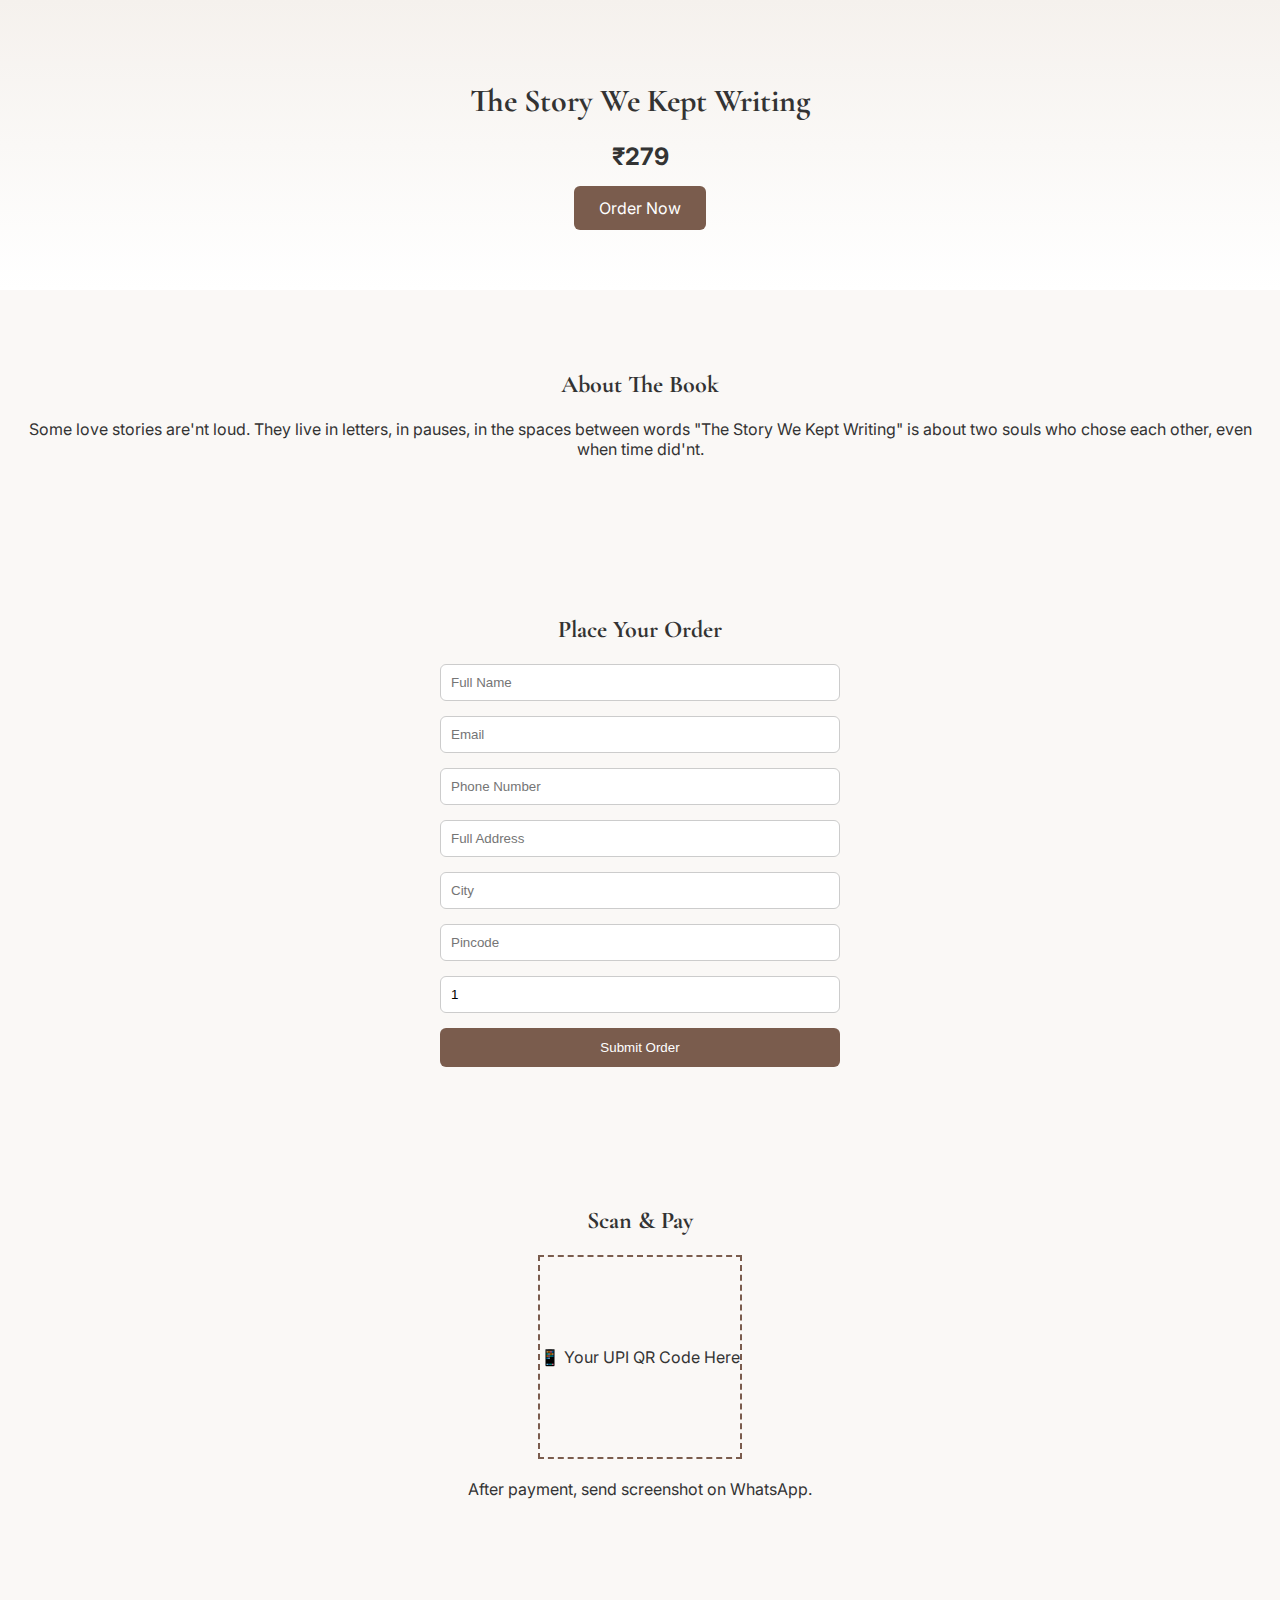
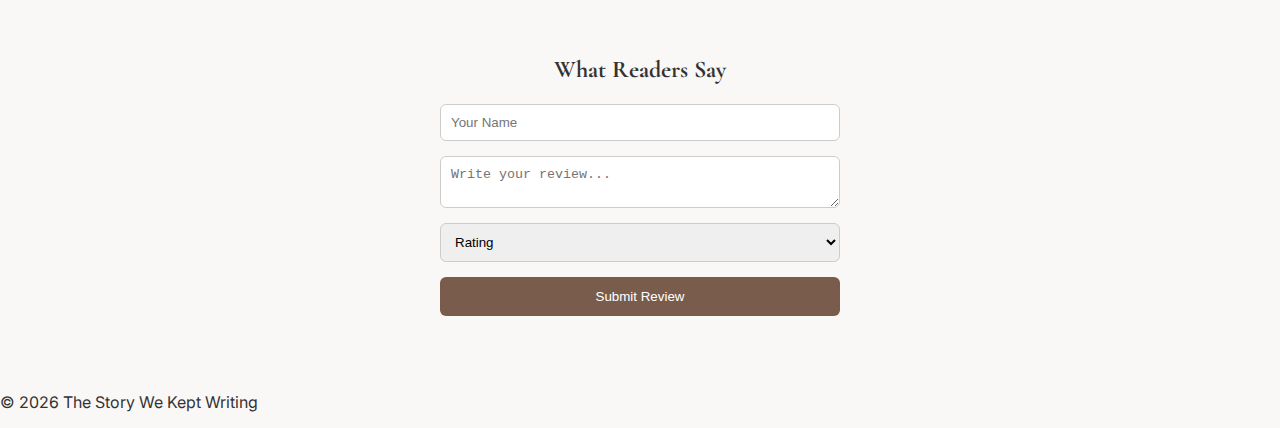
<file: book.html>
<!DOCTYPE html>
<html lang="en">
<head>
  <meta charset="UTF-8">
  <meta name="viewport" content="width=device-width, initial-scale=1.0">
  <title>The Whispered Pages</title>

  <!-- Google Fonts -->
  <link href="https://fonts.googleapis.com/css2?family=Cormorant+Garamond:wght@600;700&family=Inter:wght@300;400;500&display=swap" rel="stylesheet">

  <!-- CSS -->
  <link rel="stylesheet" href="style.css">
</head>
<body>

  <!-- HERO -->
  <section class="hero">
    <div class="hero-content">
      <h1>The Story We Kept Writing</h1>

      <p class="price">₹279</p>
      <a href="#order" class="btn">Order Now</a>
    </div>
  </section>

  <!-- ABOUT -->
  <section class="about">
    <h2>About The Book</h2>
    <p>
      Some love stories are'nt loud. They live in letters, in pauses, in the spaces between words
      "The Story We Kept Writing" is about two souls who chose each other, even when time did'nt.
    </p>
  </section>

  <!-- ORDER FORM -->
  <section class="order" id="order">
    <h2>Place Your Order</h2>

    <form id="orderForm">
      <input type="text" placeholder="Full Name" required>
      <input type="email" placeholder="Email" required>
      <input type="tel" placeholder="Phone Number" required>
      <input type="text" placeholder="Full Address" required>
      <input type="text" placeholder="City" required>
      <input type="text" placeholder="Pincode" required>
      <input type="number" placeholder="Quantity" min="1" value="1" required>

      <button type="submit">Submit Order</button>
    </form>

    <div id="successMessage" class="hidden">
      ✅ Order received! Please complete payment below.
    </div>
  </section>

  <!-- PAYMENT -->
  <section class="payment">
    <h2>Scan & Pay</h2>
    <div class="qr-box">
      <p>📱 Your UPI QR Code Here</p>
    </div>
    <p>After payment, send screenshot on WhatsApp.</p>
  </section>

   <!-- REVIEWS -->
  <section class="reviews">
    <h2>What Readers Say</h2>

    <div id="reviewList"></div>

    <form id="reviewForm">
      <input type="text" id="reviewName" placeholder="Your Name" required>
      <textarea id="reviewText" placeholder="Write your review..." required></textarea>
      <select id="reviewRating" required>
        <option value="">Rating</option>
        <option value="5">⭐⭐⭐⭐⭐</option>
        <option value="4">⭐⭐⭐⭐</option>
        <option value="3">⭐⭐⭐</option>
        <option value="2">⭐⭐</option>
        <option value="1">⭐</option>
      </select>
      <button type="submit">Submit Review</button>
    </form>
  </section>

  <!-- FOOTER -->
  <footer>
    <p>© 2026 The Story We Kept Writing </p>
  </footer>

  <script src="script.js"></script>
</body>
</html>
</file>
<file: style.css>
body {
  margin: 0;
  font-family: 'Inter', sans-serif;
  background: #faf8f6;
  color: #333;
}

h1, h2 {
  font-family: 'Cormorant Garamond', serif;
}

section {
  padding: 60px 20px;
  text-align: center;
}

.hero {
  background: linear-gradient(to bottom, #f5f1ed, #ffffff);
}

.tagline {
  font-style: italic;
  color: #7a5c4d;
}

.price {
  font-size: 24px;
  font-weight: bold;
  margin: 15px 0;
}

.btn {
  display: inline-block;
  padding: 12px 25px;
  background: #7a5c4d;
  color: white;
  text-decoration: none;
  border-radius: 6px;
}

form {
  max-width: 400px;
  margin: 0 auto;
  display: flex;
  flex-direction: column;
  gap: 15px;
}

input, textarea, select {
  padding: 10px;
  border: 1px solid #ccc;
  border-radius: 6px;
}

button {
  padding: 12px;
  border: none;
  background: #7a5c4d;
  color: white;
  border-radius: 6px;
  cursor: pointer;
}

button:hover {
  background: #5e4438;
}

.hidden {
  display: none;
}

.qr-box {
  width: 200px;
  height: 200px;
  border: 2px dashed #7a5c4d;
  margin: 20px auto;
  display: flex;
  align-items: center;
  justify-content: center;
}
</file>
